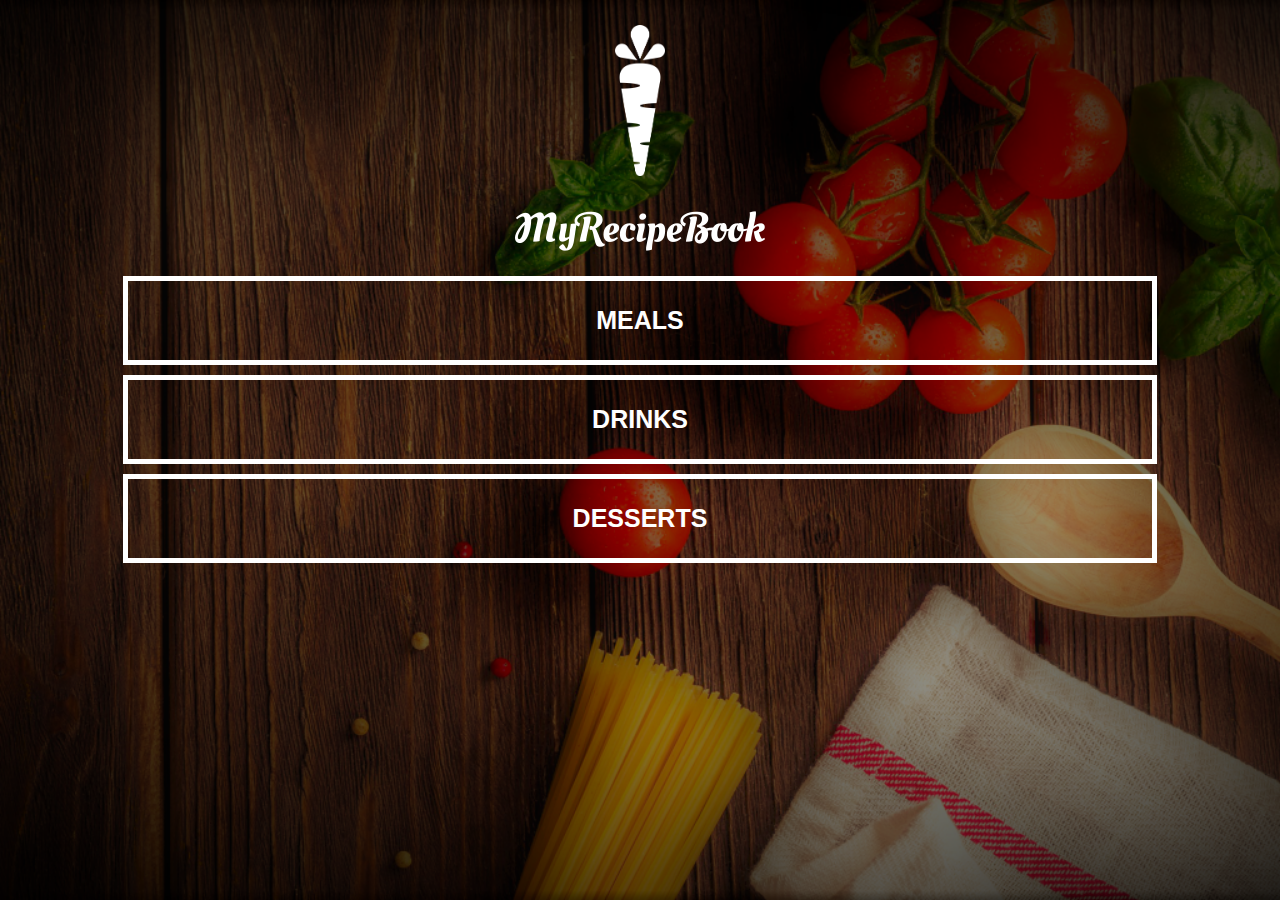
<file: index.html>
<!DOCTYPE html>
<html lang="en">
    <head>
        <meta charset="UTF-8">
        <meta name="viewport" content="width=device-width, initial-scale=1.0">
        <title>My Recipe Book</title>
        <link rel="stylesheet" href="style.css">
    </head>
    <body class="body-home">
        <div id="home">
            <img src="images/logo-img.png" alt="logo-img" id="home-logo-img">
            <img src="images/logo-text.png" alt="logo-text" id="home-logo-text">
            <div class="home-menu">
                <a href="meals.html" class="home-menu-item">
                    <p>Meals</p>
                </a>
                <a href="drinks.html" class="home-menu-item">
                    <p>Drinks</p>
                </a>
                <a href="desserts.html" class="home-menu-item">
                    <p>Desserts</p>
                </a>
            </div>
        </div>
    </body>
</html>
</file>
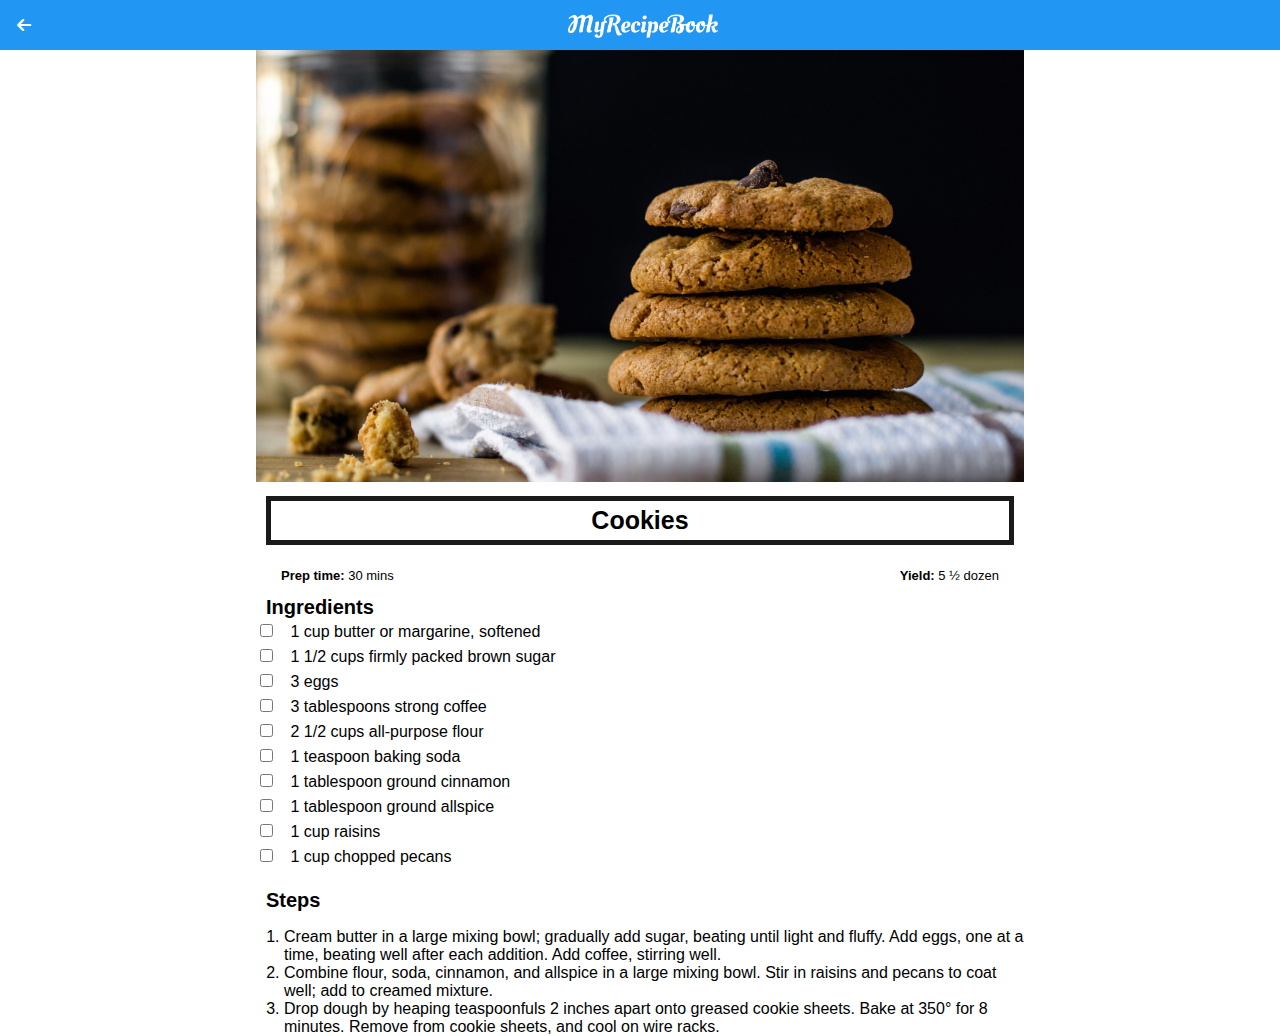
<file: cookies.html>
<!DOCTYPE html>
<html lang="en">
    <head>
        <meta charset="UTF-8">
        <meta name="viewport" content="width=device-width, initial-scale=1.0">
        <title>My Recipe Book | Desserts | Cookies</title>
        <link rel="stylesheet" href="style.css">
        <link rel="stylesheet" href="fontAwesome/css/all.css">
    </head>
    <body class="body-recipes">

        <div class="header">
            <a href="desserts.html">
                <i class="fa-solid fa-arrow-left"></i>
            </a>

            <img src="images/logo-text.png" alt="Logo">
        </div>

        <div id="recipe">

            <div class="recipe-details">
                <img src="images/cookies.png" alt="Cookies">

                <h1>Cookies</h1>

                <div class="recipe-details-info">
                    <p><b>Prep time: </b>30 mins</p>
                    <p style="float: right;"><b>Yield: </b>5 ½ dozen</p>
                </div>

                <div class="recipe-details-ingredients">
                    <h2>Ingredients</h2>

                    <input id="check-01" type="checkbox">
                    <label for="check-01">1 cup butter or margarine,
                        softened</label>
                    <br>
                    <input id="check-02" type="checkbox">
                    <label for="check-02">1 1/2 cups firmly packed brown
                        sugar</label>
                    <br>
                    <input id="check-03" type="checkbox">
                    <label for="check-03">3 eggs</label>
                    <br>
                    <input id="check-04" type="checkbox">
                    <label for="check-04">3 tablespoons strong coffee</label>
                    <br>
                    <input id="check-05" type="checkbox">
                    <label for="check-05">2 1/2 cups all-purpose flour</label>
                    <br>
                    <input id="check-06" type="checkbox">
                    <label for="check-06">1 teaspoon baking soda</label>
                    <br>
                    <input id="check-07" type="checkbox">
                    <label for="check-07">1 tablespoon ground cinnamon</label>
                    <br>
                    <input id="check-08" type="checkbox">
                    <label for="check-08">1 tablespoon ground allspice</label>
                    <br>
                    <input id="check-09" type="checkbox">
                    <label for="check-09">1 cup raisins</label>
                    <br>
                    <input id="check-10" type="checkbox">
                    <label for="check-10">1 cup chopped pecans</label>
                </div>

                <div class="recipe-details-steps">
                    <h2>Steps</h2>

                    <ol>
                        <li>Cream butter in a large mixing bowl; gradually add
                            sugar, beating until light and fluffy. Add eggs, one
                            at a time, beating well after each addition. Add
                            coffee, stirring well.</li>
                        <li>Combine flour, soda, cinnamon, and allspice in a
                            large mixing bowl. Stir in raisins and pecans to
                            coat well; add to creamed mixture.</li>
                        <li>Drop dough by heaping teaspoonfuls 2 inches apart
                            onto greased cookie sheets. Bake at 350° for 8
                            minutes. Remove from cookie sheets, and cool on wire
                            racks.</li>
                    </ol>
                </div>
            </div>

        </div>
    </body>
</html>
</file>
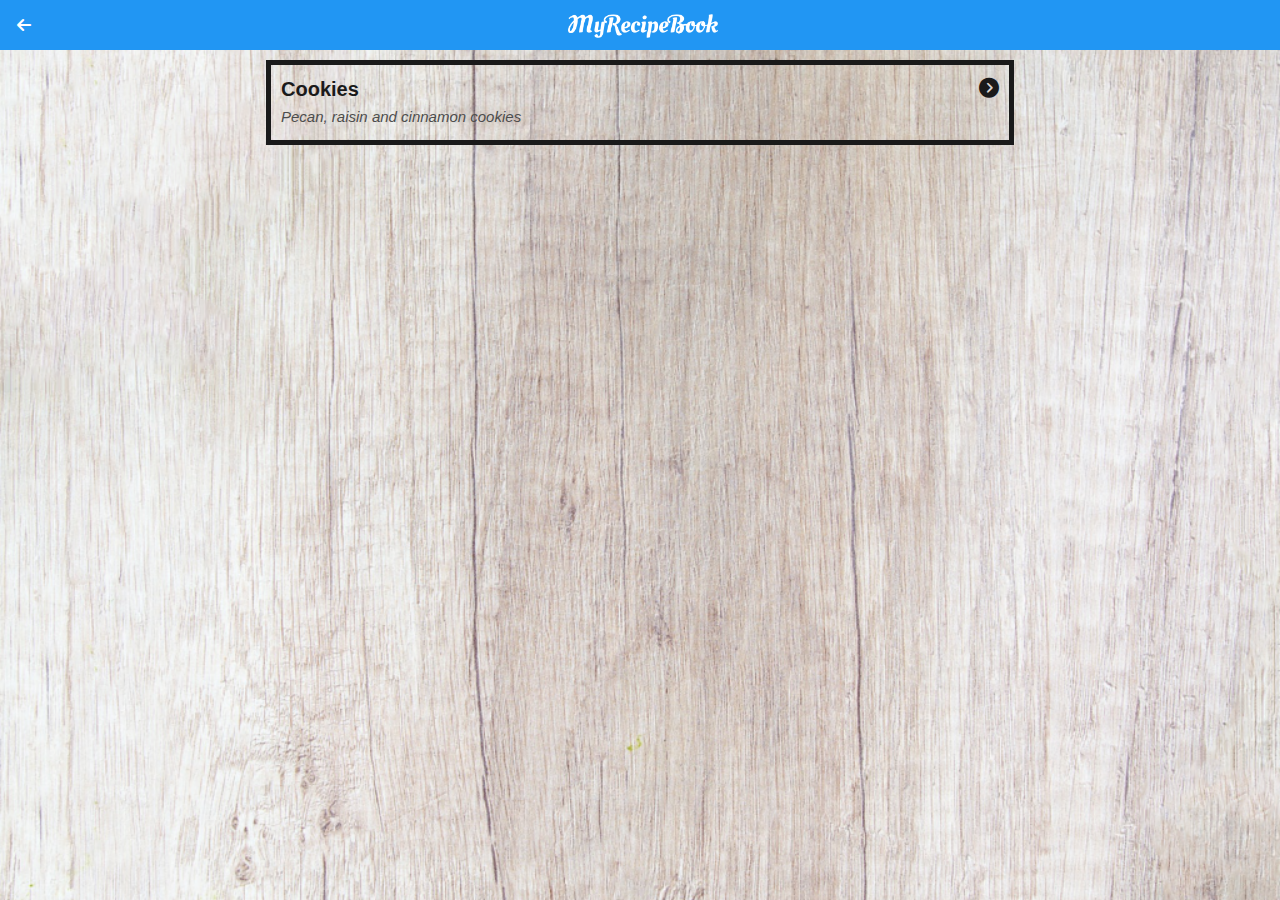
<file: desserts.html>
<!DOCTYPE html>
<html lang="en">
    <head>
        <meta charset="UTF-8">
        <meta name="viewport" content="width=device-width, initial-scale=1.0">
        <title>My Recipe Book | Desserts</title>
        <link rel="stylesheet" href="style.css">
        <link rel="stylesheet" href="fontAwesome/css/all.css">
    </head>
    <body class="body-meals">

        <div class="header">
            <a href="index.html">
                <i class="fa-solid fa-arrow-left"></i>
            </a>

            <img src="images/logo-text.png" alt="Logo">
        </div>

        <div id="meals">

            <div class="meals-list">

                <a href="cookies.html">
                    <div class="meals-list-item">
                        <h1>Cookies<i
                                class="fa-solid fa-circle-chevron-right"></i></h1>

                        <p>Pecan, raisin and cinnamon cookies</p>
                    </div>
                </a>

            </div>

        </div>
    </body>
</html>
</file>
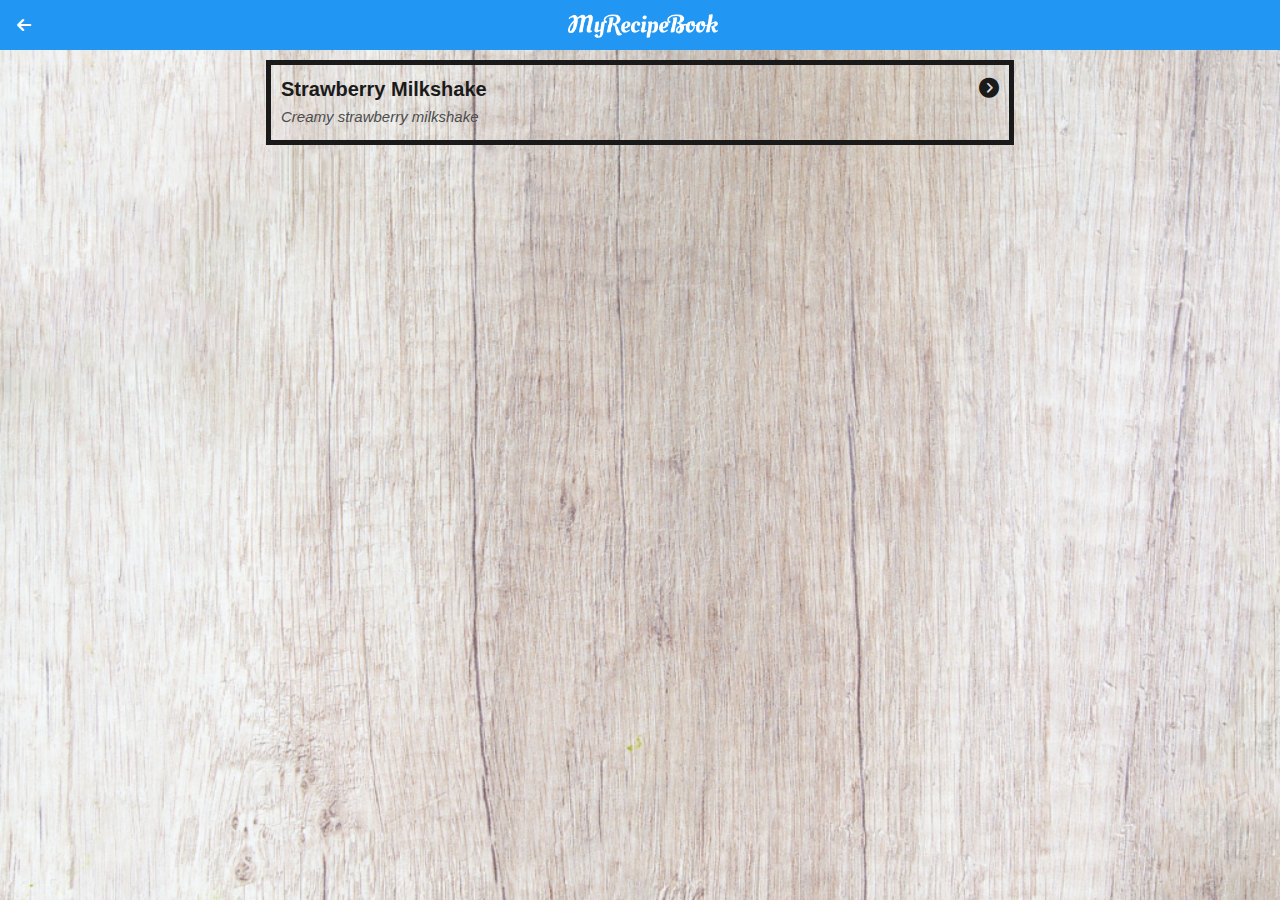
<file: drinks.html>
<!DOCTYPE html>
<html lang="en">
    <head>
        <meta charset="UTF-8">
        <meta name="viewport" content="width=device-width, initial-scale=1.0">
        <title>My Recipe Book | Drinks</title>
        <link rel="stylesheet" href="style.css">
        <link rel="stylesheet" href="fontAwesome/css/all.css">
    </head>
    <body class="body-meals">

        <div class="header">
            <a href="index.html">
                <i class="fa-solid fa-arrow-left"></i>
            </a>

            <img src="images/logo-text.png" alt="Logo">
        </div>

        <div id="meals">

            <div class="meals-list">

                <a href="strawberryMilkshake.html">
                    <div class="meals-list-item">
                        <h1>Strawberry Milkshake<i
                                class="fa-solid fa-circle-chevron-right"></i></h1>

                        <p>Creamy strawberry milkshake</p>
                    </div>
                </a>

            </div>

        </div>
    </body>
</html>
</file>
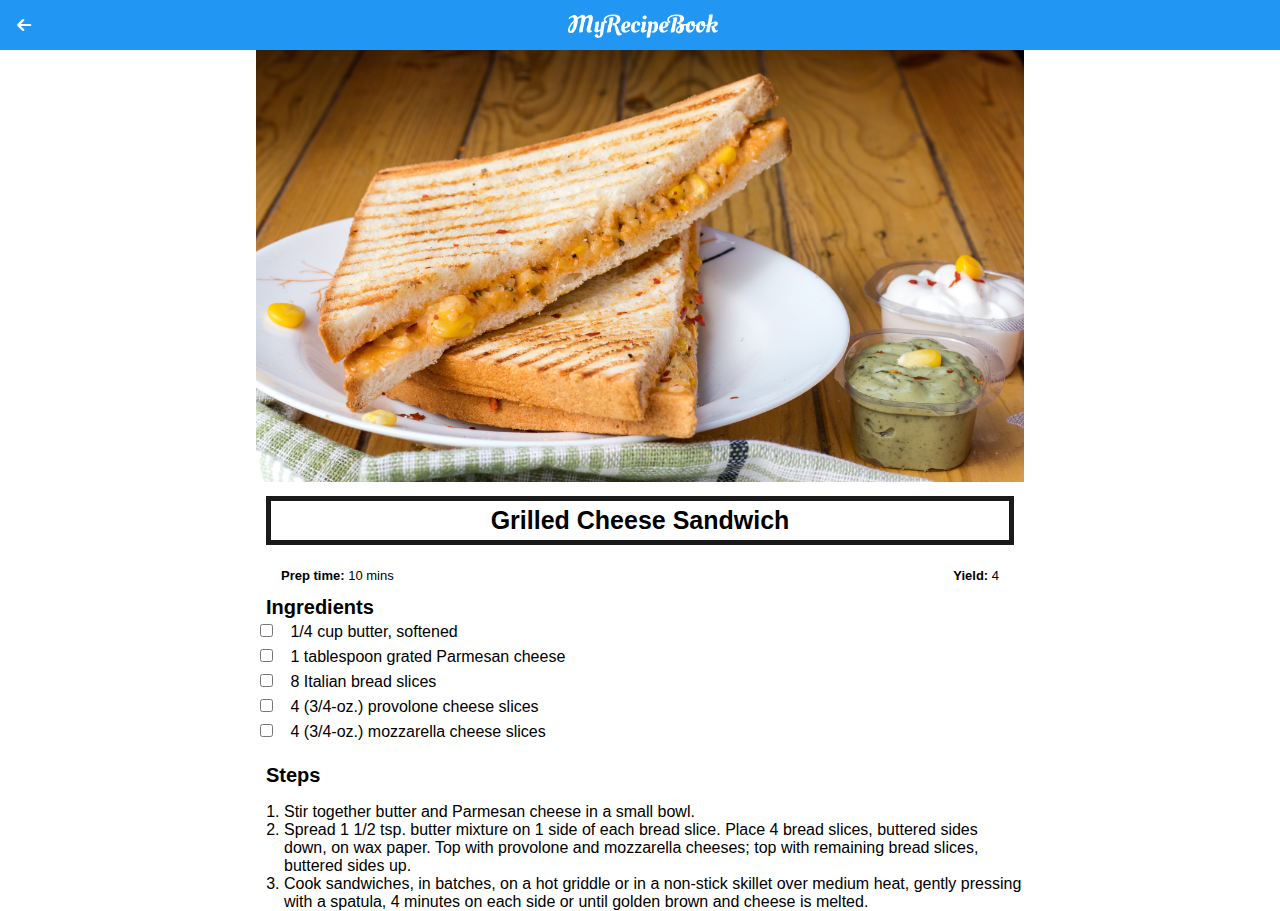
<file: grilledCheese.html>
<!DOCTYPE html>
<html lang="en">
    <head>
        <meta charset="UTF-8">
        <meta name="viewport" content="width=device-width, initial-scale=1.0">
        <title>My Recipe Book | Meals | Grilled Cheese</title>
        <link rel="stylesheet" href="style.css">
        <link rel="stylesheet" href="fontAwesome/css/all.css">
    </head>
    <body class="body-recipes">

        <div class="header">
            <a href="meals.html">
                <i class="fa-solid fa-arrow-left"></i>
            </a>

            <img src="images/logo-text.png" alt="Logo">
        </div>

        <div id="recipe">

            <div class="recipe-details">
                <img src="images/grilledCheese.png" alt="Grilled Cheese Sandwich">

                <h1>Grilled Cheese Sandwich</h1>


                <div class="recipe-details-info">
                    <p><b>Prep time: </b>10 mins</p>
                    <p style="float: right;"><b>Yield: </b>4</p>
                </div>

                <div class="recipe-details-ingredients">
                    <h2>Ingredients</h2>

                    <input id="check-01" type="checkbox">
                    <label for="check-01">1/4 cup butter, softened</label>
                    <br>
                    <input id="check-02" type="checkbox">
                    <label for="check-02">1 tablespoon grated Parmesan cheese</label>
                    <br>
                    <input id="check-03" type="checkbox">
                    <label for="check-03">8 Italian bread slices</label>
                    <br>
                    <input id="check-04" type="checkbox">
                    <label for="check-04">4 (3/4-oz.) provolone cheese slices</label>
                    <br>
                    <input id="check-05" type="checkbox">
                    <label for="check-05">4 (3/4-oz.) mozzarella cheese slices</label>
                </div>

                <div class="recipe-details-steps">
                    <h2>Steps</h2>

                    <ol>
                        <li>Stir together butter and Parmesan cheese in a small bowl.</li>
                        <li>Spread 1 1/2 tsp. butter mixture on 1 side of each bread slice. Place 4 bread slices, buttered sides down, on wax paper. Top with provolone and mozzarella cheeses; top with remaining bread slices, buttered sides up.</li>
                        <li>Cook sandwiches, in batches, on a hot griddle or in a non-stick skillet over medium heat, gently pressing with a spatula, 4 minutes on each side or until golden brown and cheese is melted.</li>
                    </ol>
                </div>
            </div>

        </div>
    </body>
</html>
</file>
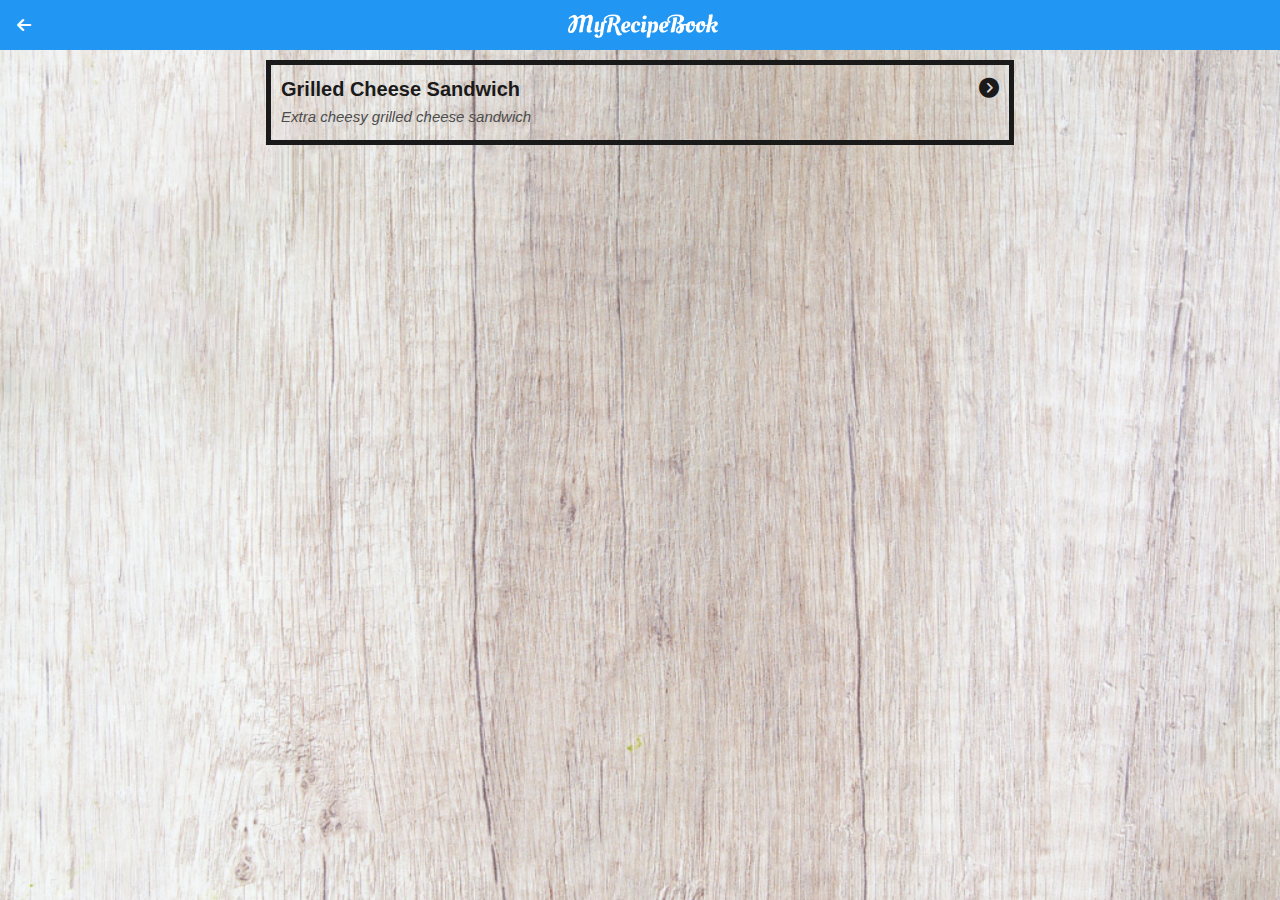
<file: meals.html>
<!DOCTYPE html>
<html lang="en">
    <head>
        <meta charset="UTF-8">
        <meta name="viewport" content="width=device-width, initial-scale=1.0">
        <title>My Recipe Book | Meals</title>
        <link rel="stylesheet" href="style.css">
        <link rel="stylesheet" href="fontAwesome/css/all.css">
    </head>
    <body class="body-meals">

        <div class="header">
            <a href="index.html">
                <i class="fa-solid fa-arrow-left"></i>
            </a>

            <img src="images/logo-text.png" alt="Logo">
        </div>

        <div id="meals">

            <div class="meals-list">

                <a href="grilledCheese.html">
                    <div class="meals-list-item">
                        <h1>Grilled Cheese Sandwich<i
                                class="fa-solid fa-circle-chevron-right"></i></h1>

                        <p>Extra cheesy grilled cheese sandwich</p>
                    </div>
                </a>

            </div>

        </div>
    </body>
</html>
</file>
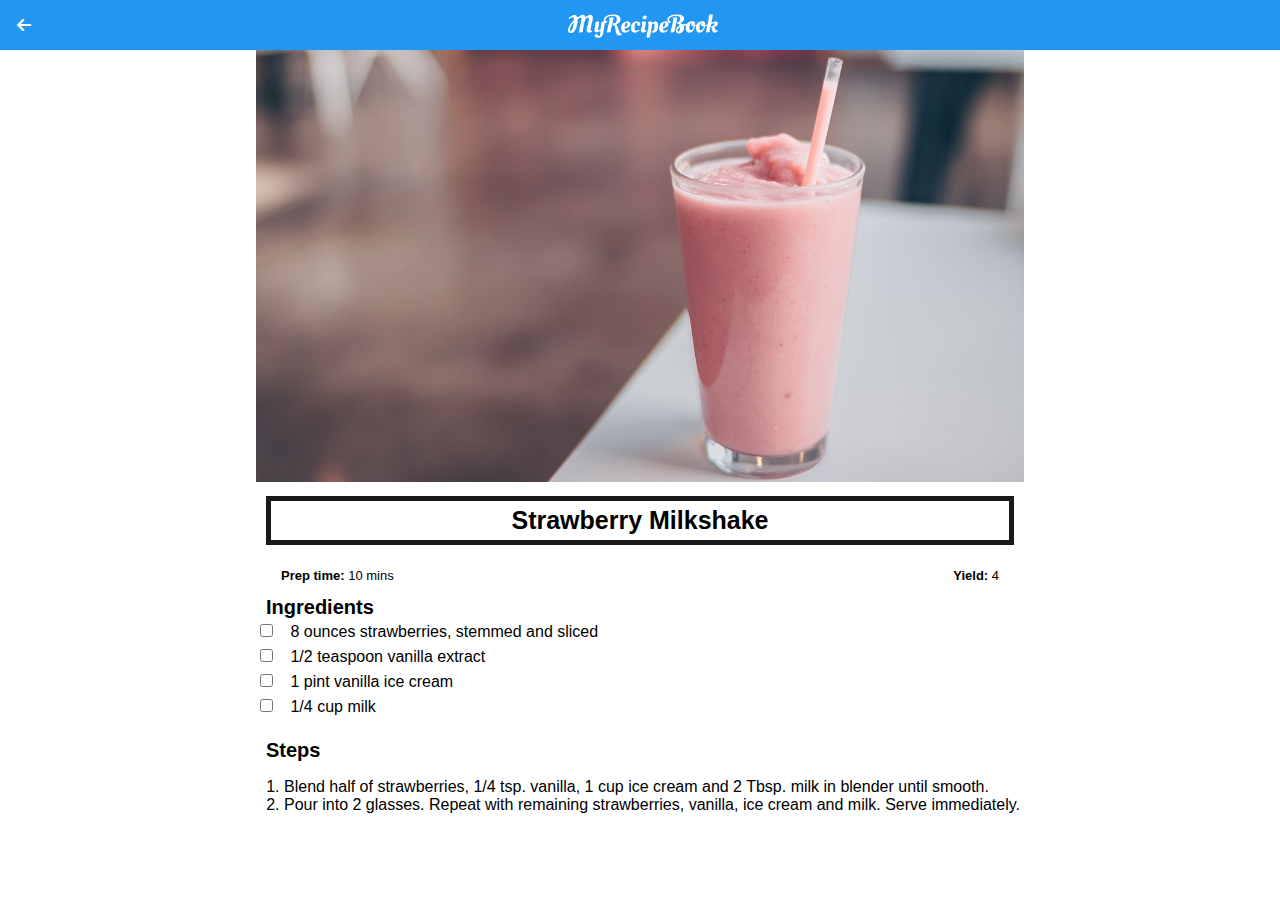
<file: strawberryMilkshake.html>
<!DOCTYPE html>
<html lang="en">
    <head>
        <meta charset="UTF-8">
        <meta name="viewport" content="width=device-width, initial-scale=1.0">
        <title>My Recipe Book | Drinks | Strawberry Milkshake</title>
        <link rel="stylesheet" href="style.css">
        <link rel="stylesheet" href="fontAwesome/css/all.css">
    </head>
    <body class="body-recipes">

        <div class="header">
            <a href="drinks.html">
                <i class="fa-solid fa-arrow-left"></i>
            </a>

            <img src="images/logo-text.png" alt="Logo">
        </div>

        <div id="recipe">

            <div class="recipe-details">
                <img src="images/strawberryMilkshake.png" alt="Strawberry Milkshake">

                <h1>Strawberry Milkshake</h1>


                <div class="recipe-details-info">
                    <p><b>Prep time: </b>10 mins</p>
                    <p style="float: right;"><b>Yield: </b>4</p>
                </div>

                <div class="recipe-details-ingredients">
                    <h2>Ingredients</h2>

                    <input id="check-01" type="checkbox">
                    <label for="check-01">8 ounces strawberries, stemmed and sliced</label>
                    <br>
                    <input id="check-02" type="checkbox">
                    <label for="check-02">1/2 teaspoon vanilla extract</label>
                    <br>
                    <input id="check-03" type="checkbox">
                    <label for="check-03">1 pint vanilla ice cream</label>
                    <br>
                    <input id="check-04" type="checkbox">
                    <label for="check-04">1/4 cup milk</label>
                </div>

                <div class="recipe-details-steps">
                    <h2>Steps</h2>

                    <ol>
                        <li>Blend half of strawberries, 1/4 tsp. vanilla, 1 cup ice cream and 2 Tbsp. milk in blender until smooth.</li>
                        <li>Pour into 2 glasses. Repeat with remaining strawberries, vanilla, ice cream and milk. Serve immediately.</li>
                    </ol>
                </div>
            </div>

        </div>
    </body>
</html>
</file>
<file: style.css>
html {
    height: 100%;
}

body {
    font-family: sans-serif;

    margin: 0;
    padding: 0;

    height: 100%;
}

.body-home {
    background-image: url('images/background-01-port.png');
    background-position: center;
    background-attachment: fixed;
    background-repeat: no-repeat;
    background-size: cover;
}

.body-meals {
    background-image: url('images/background-02-port.png');
    background-position: center;
    background-attachment: fixed;
    background-repeat: no-repeat;
    background-size: cover;
}

/* ========== HEADER ========== */

.header {
    background-color: #2196f3;
    width: 100%;
    height: 50px;
    top: 0;
    position: fixed;
    overflow: hidden;
    text-align: center;
}

.header i {
    float: left;
    padding: 17px 0px 0px 17px;
    color: #ffffff;
}

.header img {
    width: 150px;
    padding-top: 14px;
    padding-right: 25px;
}

/* ========== HOME PAGE ========== */

#home-logo-img {
    width: 50px;
    display: block;
    margin: auto;
    padding: 25px 10px 10px 10px;
}

#home-logo-text {
    width: auto;
    display: block;
    margin: auto;
    padding: 25px;
}

/* ===== HOME PAGE MENU ===== */

.home-menu-item {
    text-decoration: none;
    text-transform: uppercase;

    color: #ffffff;
    font-size: 25px;
    font-weight: bold;
    text-align: center;
    border: 5px solid #ffffff;

    display: block;
    margin: auto;
    margin-bottom: 10px;
    width: 80%;
}


/* ========== MEALS PAGE ========== */

#meals {
    padding-top: 50px;
}

/* ===== MEALS PAGE MENU ===== */

.meals-list a {
    text-decoration: none;
}

.meals-list-item {
    border: 5px solid #1a1a1a;
    margin: 10px;
}

.meals-list-item h1 {
    font-weight: bold;
    font-size: 20px;
    color: #1a1a1a;
    padding-left: 10px;
}

.meals-list-item i {
    float: right;
    color: #1a1a1a;
    padding-right: 10px;
}

.meals-list-item p {
    font-size: 15px;
    font-style: italic;
    color: #4d4d4d;
    margin-top: -7px;
    padding-left: 10px;
}

/* ========== RECIPE PAGE ========== */

#recipe {
    padding-top: 50px;
}

/* ========== RECIPE DETAILS ========== */

.recipe-details img {
    width: 100%;
}

.recipe-details h1 {
    font-size: 25px;
    text-align: center;
    border: 5px solid #1a1a1a;
    margin: 10px;
    padding: 5px;
}

.recipe-details h2 {
    font-size: 20px;
    text-align: left;
    margin: 0;
    margin-left: 10px;
}

.recipe-details-info {
    margin-left: 25px;
    margin-right: 25px;
}

.recipe-details-info p {
    font-size: 13px;
    display: inline-block;
}

.recipe-details-ingredients label {
    line-height: 25px;
    margin-left: 10px;
}

.recipe-details-steps {
    padding-top: 20px;
}

.recipe-details-steps ol {
    padding-left: 28px;
}

/* ========== RESPONSIVE LAYOUT ========== */

@media only screen and (min-width: 600px) {
    #meals {
        width: 80%;
        margin: auto;
    }

    #recipe {
        width: 80%;
        margin: auto;
    }
}

@media only screen and (min-width: 1000px) {
    #meals {
        width: 60%;
        margin: auto;
    }

    #recipe {
        width: 60%;
        margin: auto;
    }
}

@media only screen and (min-width: 1500px) {
    #meals {
        width: 40%;
        margin: auto;
    }

    #recipe {
        width: 40%;
        margin: auto;
    }
}

@media only screen and (min-width: 720px) {
    .body-home {
        background-image: url('images/background-01-land.png');
    }

    .body-meals {
        background-image: url('images/background-02-land.png');
    }
}
</file>
